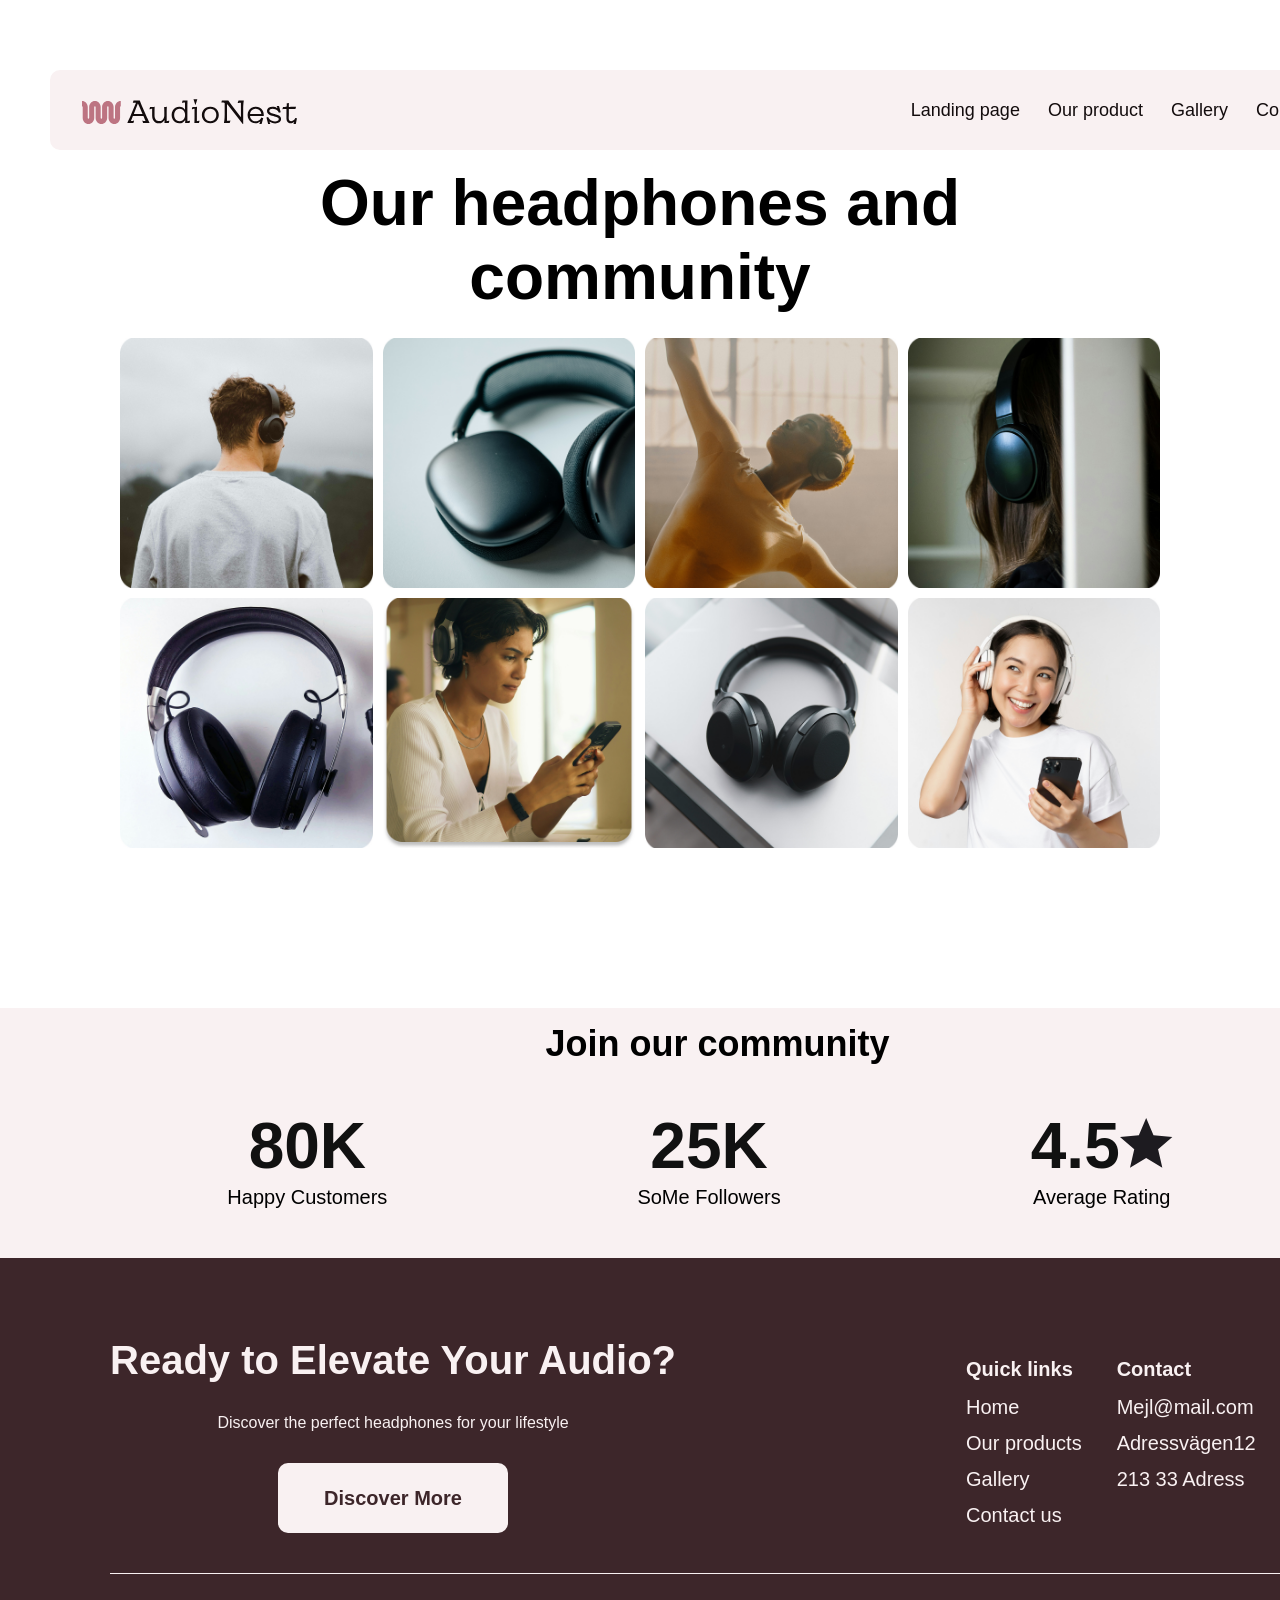
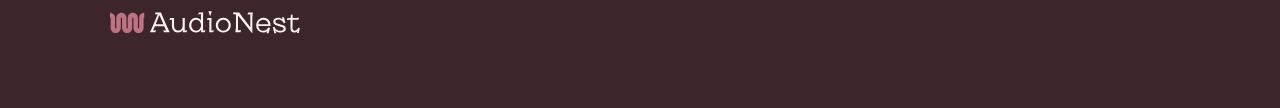
<file: gallery.html>
<!DOCTYPE html>
<html lang="en">
<head>
    <meta charset="UTF-8">
    <meta name="viewport" content="width=device-width, initial-scale=1.0">
    <title>Gallery</title>
    <link rel="stylesheet" href="styles/gallery.css">
    <link rel="normalize" href="styles/normalize.css">
</head>
<body>

<section class="navbar">
    <div class="nav-bar">
        <div class="logo-group">
            <div class="logo">
                <img src="images/AudioNest_dark.svg">
            </div>
        </div>
        <div class="nav-links">
            <ul>
                <li><a href="landing.html">Landing page</a></li>
                <li><a href="about.html">Our product</a></li>
                <li><a href="pages/gallery.html">Gallery</a></li>
                <li><a href="contact.html">Contact</a></li>
            </ul>
        </div>
    </div>
</section>

<section class="gallery">
    <h1>Our headphones and community</h1>

    <div class="gallery-images">
        <div class="gallery-grid">
            <img src="images/man_headphones_back.jpg" alt="Image 1">
            <img src="images/headphones_black2.jpg" alt="Image 2">
            <img src="images/headphones_dance.jpg" alt="Image 3">
            <img src="images/headphones_behind.jpg" alt="Image 4">
            <img src="images/headphones_black3.jpg" alt="Image 5">    
            <img src="images/girl_headphones_phone.jpg" alt="Image 6">
            <img src="images/headphones_black.jpg" alt="Image 7">
            <img src="images/girl_headphones_phone2.jpg" alt="Image 8">
        </div>
    </div>
</section>

<section class="community-section">
    <h4>Join our community</h4>
    <div class="community-stats">
        <div class="stat">
            <h2>80K</h2>
            <p>Happy Customers</p>
        </div>
        <div class="stat">
            <h2>25K</h2>
            <p>SoMe Followers</p>
        </div>
        <div class="stat">
            <h2>4.5<img src="images/star.svg" alt="star"></h2>
            <p>Average Rating</p>
        </div>
    </div>
</section>

<footer>
    <div class="footer-content">
        <div class="footer-cta">
                <h2>Ready to Elevate Your Audio?</h2>
                <p>Discover the perfect headphones for your lifestyle</p>
                <button class="cta-button">Discover More</button>
        </div>
        <div class="footer-links">
            <div class="footer-column">
                <h3>Quick links</h3>
                <ul>
                    <li><a href="landing.html">Home</a></li>
                    <li><a href="about.html">Our products</a></li>
                    <li><a href="gallery.html">Gallery</a></li>
                    <li><a href="contact.html">Contact us</a></li>
                </ul>
            </div>
            <div class="footer-contact">
                 <h3>Contact</h3>
                 <p>Mejl@mail.com</p>
                 <p>Adressvägen12</p>
                 <p>213 33 Adress</p>
            </div>
        </div>

        </div>
     
    <hr class="hr">
        
        <div class="footer-bottom">
            <div class="footer-logo">
         <img src="images/AudioNest_light.svg" alt="AudioNest light logo">
            </div>
        <div class="social-icons"></div>
        </div>
    </div>
</footer>
</body>
</html>
</file>
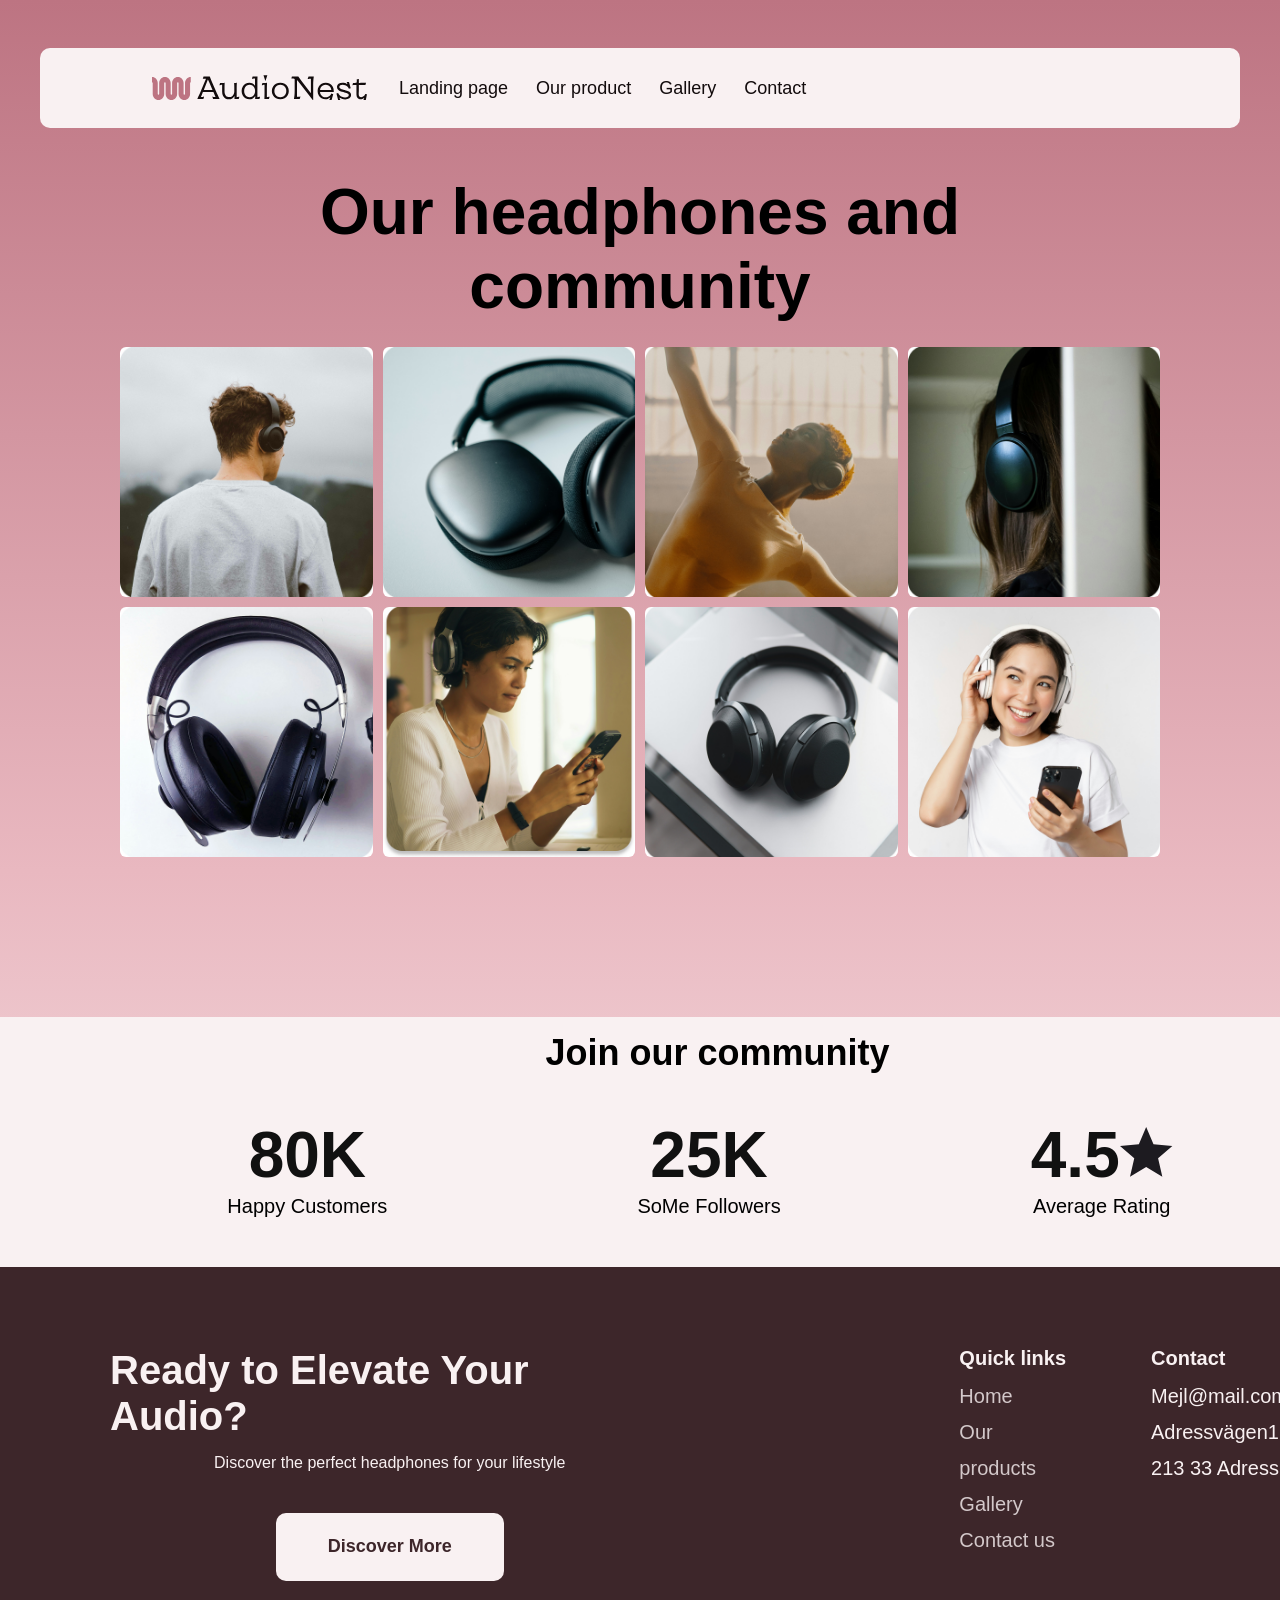
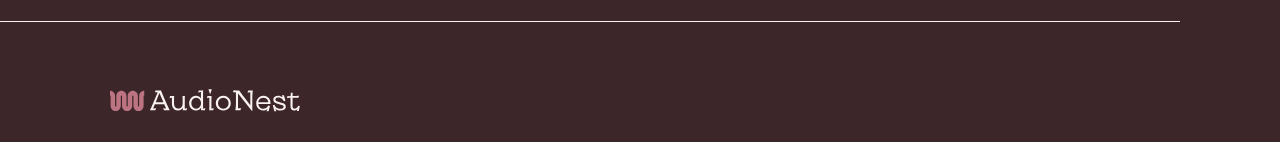
<file: pages/gallery.html>
<!DOCTYPE html>
<html lang="en">
<head>
<meta charset="UTF-8">
<meta name="viewport" content="width=device-width, initial-scale=1.0">
<title>Gallery</title>
<link rel="stylesheet" href="../styles/normalize.css">
<link rel="stylesheet" href="../styles/gallery.css">
<link rel="stylesheet" href="../styles/index.css">
</head>
<body>
 
<section class="navbar">
<div class="nav-bar">
<div class="logo-group">
<div class="logo">
<img src="../images/AudioNest_dark.svg">
</div>
</div>
<div class="nav-links">
<ul>
<li><a href="landing.html">Landing page</a></li>
<li><a href="about.html">Our product</a></li>
<li><a href="pages/gallery.html">Gallery</a></li>
<li><a href="contact.html">Contact</a></li>
</ul>
</div>
</div>
</section>
 
<section class="gallery">
<h1>Our headphones and community</h1>
 
    <div class="gallery-images">
<div class="gallery-grid">
<img src="../images/man_headphones_back.jpg" alt="Image 1">
<img src="../images/headphones_black2.jpg" alt="Image 2">
<img src="../images/headphones_dance.jpg" alt="Image 3">
<img src="../images/headphones_behind.jpg" alt="Image 4">
<img src="../images/headphones_black3.jpg" alt="Image 5">    
<img src="../images/girl_headphones_phone.jpg" alt="Image 6">
<img src="../images/headphones_black.jpg" alt="Image 7">
<img src="../images/girl_headphones_phone2.jpg" alt="Image 8">
</div>
</div>
</section>
 
<section class="community-section">
<h4>Join our community</h4>
<div class="community-stats">
<div class="stat">
<h2>80K</h2>
<p>Happy Customers</p>
</div>
<div class="stat">
<h2>25K</h2>
<p>SoMe Followers</p>
</div>
<div class="stat">
<h2>4.5<img src="../images/star.svg" alt="star"></h2>
<p>Average Rating</p>
</div>
</div>
</section>
 
<footer>
<div class="footer-content">
<div class="footer-cta">
<h2>Ready to Elevate Your Audio?</h2>
<p>Discover the perfect headphones for your lifestyle</p>
<button class="cta-button">Discover More</button>
</div>
<div class="footer-links">
<div class="footer-column">
<h3>Quick links</h3>
<ul>
<li><a href="landing.html">Home</a></li>
<li><a href="about.html">Our products</a></li>
<li><a href="gallery.html">Gallery</a></li>
<li><a href="contact.html">Contact us</a></li>
</ul>
</div>
<div class="footer-contact">
<h3>Contact</h3>
<p>Mejl@mail.com</p>
<p>Adressvägen12</p>
<p>213 33 Adress</p>
</div>
</div>
 
        </div>
<hr class="hr">
<div class="footer-bottom">
<div class="footer-logo">
<img src="../images/AudioNest_light (1).svg" alt="AudioNest light logo">
</div>
<div class="social-icons"></div>
</div>
</footer>
</body>
</html>
</file>
<file: styles/gallery.css>
body {
    background-color: #FFFFFF;
    font-family: 'Helvetica', sans-serif;
    margin: 0;
}
 
ul {
    list-style: none;
    margin: 0;
    padding: 0;
}
/*Navigation*/
.navbar {
    border-radius: 10px;
    margin-bottom: 16px;
    color: #000000;
    background-color: #F9F1F2;
    width: 1300px;
    height: 80px;
    margin-left: 50px;
    margin-right: 50px;
    margin-top: 70px;
}
 
.nav-bar {
    display: flex;
    flex-direction: row;
    align-items: center;
    justify-content: space-between;
    height: 100%;
    padding: 0 32px;
}
 
.navbar ul li a {
    font-size: 18px;
    color: #130C0D;
    text-decoration: none;
}
 
.nav-links ul {
    display: flex;
    flex-direction: row;
    gap: 28px;
}
/*Gallery section*/
 
.gallery {
    margin: 0 120px;
}
 
.gallery h1 {
    font-size: 64px;
    max-width: 686px;
    font-weight: 600;
    text-align: center;
    margin: 0 auto 24px;
    color: #000000;
}
 
.gallery-grid {
    display: grid;
    grid-template-columns: repeat(4, 1fr);
    gap: 10px;
}
 
.gallery-grid img {
    width: 100%;
    height: 250px;
    object-fit: cover;
    border-radius: 6px;
}
 
.community-section {
    background-color: #F9F1F2;
    width: 1400px;
    height: 250px;
    margin: 160px auto 0;
    display: flex;
    flex-direction: column;
    position: relative;
}
 
.community-section h4 {
    font-size: 36px;
    font-weight: 700;
    color: #000000;
    align-self: center;
    margin: 15px 0 0 35px;
}
 
.community-stats {
    display: flex;
    justify-content: center;
    align-items: center;
    gap: 250px;
    flex: 1;
}
 
.stat {
    display: flex;
    flex-direction: column;
    align-items: center;
    gap: 8px;
}
 
.stat h2 {
    font-size: 64px;
    font-weight: 700;
    color: #111;
    line-height: 1;
    margin: 0;
}
 
.stat h2 img {
    height: 50px;
    width: auto;
}
 
.stat p {
    font-size: 20px;
    font-weight: 300;
    font-family: 'Helvetica', sans-serif;
    color: #000000;
    margin: 0;
}
/* Footer */
 
footer {
    background-color: #3D262A;
    color: #F9F1F2;
    width: 1400px;
    min-height: 450px;
    margin: 0 auto;
    box-sizing: border-box;
    display: flex;
    flex-direction: column;
}
 
.footer-content {
    display: flex;
    flex-direction: row;
    align-items: flex-start;
    margin: 80px 110px 0;
    gap: 290px;
}
 
.footer-cta {
    display: flex;
    flex-direction: column;
    align-items: center;
    gap: 15px;
}
 
.footer-cta h2 {
    font-size: 40px;
    font-weight: 700;
    margin: 0;
}
 
.footer p {
    font-size: 20px;
    margin: 0;
    font-weight: 400;
}
 
footer button {
    width: 230px;
    height: 70px;
    background-color: #F9F1F2;
    color: #3D262A;
    border-radius: 10px;
    font-weight: 700;
    font-size: 20px;
    border: none;
    cursor: pointer;
}
 
.footer-links {
    display: flex;
    flex-direction: row;
    gap: 35px;
}
 
.footer-column,
.footer-contact {
    display: flex;
    flex-direction: column;
}
 
.footer-column h3,
.footer-contact h3 {
    font-size: 20px;
    font-weight: 700;
    margin-bottom: 8px;
}
 
.footer-column ul {
    list-style: none;
    margin: 0;
    padding: 0;
}
 
.footer-column ul li a,
.footer-contact p {
    font-size: 20px;
    font-weight: 400;
    color: #F9F1F2;
    text-decoration: none;
    line-height: 36px;
    margin: 0;
    display: block;
}
 
hr {
    border: none;
    border-top: 1px solid #F9F1F2;
    width: 1180px;
    margin: 40px auto 30px;
}
 
.footer-bottom {
    display: flex;
    justify-content: flex-start;
    align-items: center;
    margin: 0 110px 30px;
}
 
.footer-logo img {
    height: 30px;
}
</file>
<file: styles/index.css>
*{
    margin: 0;
    padding: 0;
    box-sizing: border-box;
}
body{
 font-family: Arial, Helvetica, sans-serif;  
  min-height: 100vh;
 background:linear-gradient(180deg,#BD7482 0%,#E9B8C0, #FFFFFF );
}
.navbar{
 display: flex;
 justify-content: space-between;
 align-items: center;
 max-width: 1200px;
 height: 80px;
 border-radius: 10px;
 background-color:#F9F1F2 ;
 padding: 10px 20px;
 margin: 48px auto;
}
.nav-links{
 display: flex;
 margin-left: 25px;
 gap: 50px;
 margin-right: 25px;
}
.nav-links a{
 text-decoration: none;
 color:#130C0D ;
}
.logo-group{
 display: flex;
 font-size: 28px;
 align-items: center;
 font-weight: 400px;
 margin-left: 60px;
}
.hero{
 display: flex;
 max-width: 1200px;
 align-items: center;
 justify-content: space-between;
 margin: 80px auto;
 padding: 0 20px;
 min-height: 600px;
 overflow: hidden;
}
.hero-content{
 flex: 1;
}
.hero-content h1{
 font-size: 4.5rem;
 font-weight: 800;
 line-height: 1;
 margin-bottom: 10px;
}
.hero-content h2{
 font-size: 1.5rem;
 font-weight: 400;
 margin-top: 30px;
 margin-bottom: 8px;
    }

    /* /TODO:hover */
.hero-button{
 display: flex;
 gap: 34px;
 margin-top:43px ;
 transform: .25s ease;
 box-shadow: .25 ease;
 background-color: .25 ease;
}
.hero img{
 max-width: 480px;
 width: 100%;
 height: auto;
}
    
.btn-buy{
 background-color:#3D262A ;
 color:#F9F1F2 ;
 text-decoration: none;
    border-radius: 10px;
    padding: 20px 46px;
    border-radius: 10px;
    font-size: 16px;
    font-weight: 600;
}
.btn-buy:hover{
    background-color: #24181B;
    transform: translateY(-3px);
    box-shadow: 0 12px 25px rgba(0, 0, 0, 2);
}

.btn-learn{
    background-color:#D9D9D9 ;
    color:#3D262A ;
    text-decoration: none;
    border-radius: 10px;
     border-radius: 10px;
    padding: 20px 46px;
    font-size: 16px;
    font-weight: 600;
}
.btn-learn:hover{
     background-color:#F9F1F2;
    transform: translateY(-3px);
    box-shadow: 0 12px 25px rgba(0, 0, 0, 2);
}

.features-container{
    display: flex;
    justify-content: center;
    gap: 30px;
    flex-wrap: wrap;
}
.features-text{
    width: 100%;
    text-align: center;
    margin-bottom: 58px;
}
.features-text h2{
    font-size: 64px;

}

.features-card img{
    display: block;
    margin-right: auto;
    margin-left: auto;
    margin-top: 20px;
    background-color: #F9F1F2;
    border-radius: 50%;
    padding: 15px;
    margin-bottom: 20px;
    
    }
.features-card{
    
    flex-direction: column;
    align-items: center;
    text-align: center;
    width: 372px;
    height: 242px;
    background:linear-gradient(180deg , #FFFFFF,#BD7482 );
    border-radius: 30px;
    padding: 20px;

}
.main-footer{
    background-color:#3D262A ;
    color:#F9F1F2;
    max-width: 1400px;
    box-sizing: border-box;
    padding: 60px 10%;
    margin:205px auto 0 ;
   
}

.footer-top{
    display: flex;
    justify-content: space-between;
    align-items: flex-start;
    margin-bottom: 40px;
    gap: 40px;
}
.footer-links{
    display: flex;
    gap:80px;
}
.footer-column ul{
    list-style: none;
    padding: 0;
    color:#F9F1F2;
}
.footer-column a{
    color: #F9F1F2;
    text-decoration: none;
    opacity: 0.8;
}

.footer-cta{
    display: flex;
    flex-direction: column;
    align-items: center;
    justify-content: center;
}
.cta-button{
    
    background-color: #F9F1F2;
    color: #3D262A;
    width: 228px;
    height: 68px;
    display: inline-flex;
    margin: 25px auto 0;
    align-items: center;
    justify-content: center;
    font-size: 18px;
    font-weight: 600;
    border-radius: 10px;
    text-decoration: none;
    transition: all 0.25 ease;
    cursor: pointer;
   
    
}
.cta-button:hover{
     background-color:#F9F1F2;
    transform: translateY(-3px);
    box-shadow: 0 12px 25px rgba(0, 0, 0, 25);
}
.hr{
    border: none;
    margin: 20px 0;
    border-top: 1px solid #F9F1F2;
    margin-top: 40px;
    margin-bottom: 30px;

}
.footer-bottom{
    display: flex;
    justify-content: space-between;
    align-items: center;
    margin-top: 30px;
}
.footer-logo{
    height: 30px;
}
.footer-brand{
    display: flex;
    align-items: center;
    gap: 15px;
    font-size: 20px;
    letter-spacing: 1px;
}
.contact{
    max-width: 400px;
    margin: 100px auto;
    
}
.contact-form{
    display: flex;
    flex-direction: column;
    gap:15px;
  
    
}
.contact-form textarea{
    height: 200px;
    width: 400px;
    resize: none;
    
    
}
.contact-form label{
    display: flex;
    flex-direction: column;
    
}
.contact-form button{
    padding: 8px 20px;
    font-size: 16px;
    width: fit-content;
    background-color:  #24181B;
    align-self: center;
    
}
.contact-form input, .contact-form textarea{
    padding: 12px;
}
.contact p{
    margin-bottom: 20px;
    font-size: 16px;
}
.contact h1{
    text-align: center;
}
</file>
